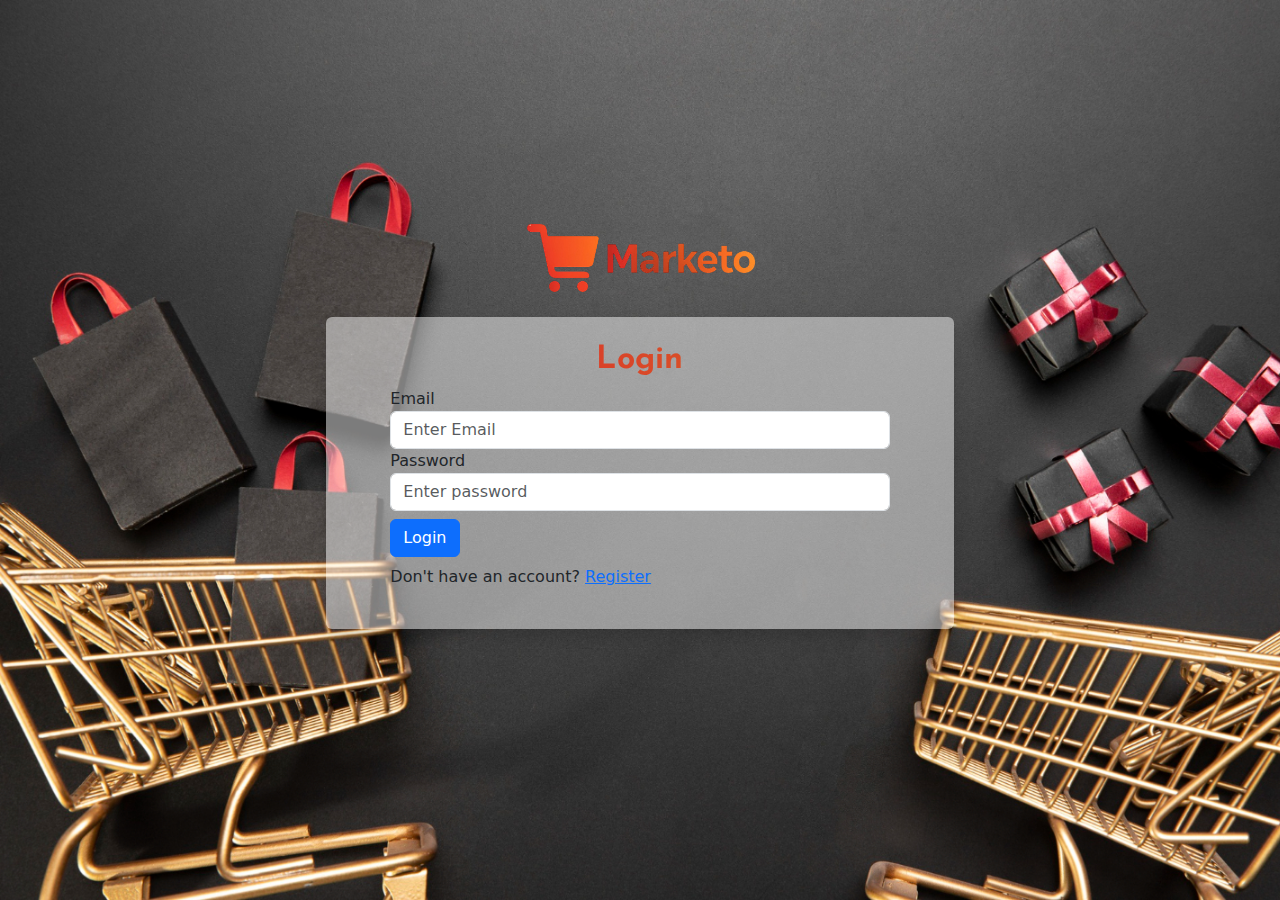
<file: index.html>
<!DOCTYPE html>
<html lang="en">

<head>
    <meta charset="UTF-8">
    <meta name="viewport" content="width=device-width, initial-scale=1.0">
    <title>Home</title>
    <link rel="stylesheet" href="css/bootstrap.min.css">
    <link rel="stylesheet" href="https://cdn.jsdelivr.net/npm/bootstrap-icons@1.11.3/font/bootstrap-icons.min.css">
    <link rel="stylesheet" href="css/style.css">
</head>

<body>
    <header>
        <nav class="navbar navbar-expand-lg bg-white">
            <div class="container align-items-center">
                <a class="navbar-brand d-flex align-items-center text-uppercase" href="index.html">
                    <h1 class="nav_header fw-bold"><img class="logo" src="images/logo.png" alt=""></h1>
                </a>
                <button class="navbar-toggler" type="button" data-bs-toggle="collapse"
                    data-bs-target="#navbarNavDropdown" aria-controls="navbarNavDropdown" aria-expanded="false"
                    aria-label="Toggle navigation">
                    <span class="navbar-toggler-icon"></span>
                </button>
                <div class="collapse navbar-collapse justify-content-end" id="navbarNavDropdown">
                    <ul class="navbar-nav align-items-center gap-3">
                        <li class="nav-item">
                            <a class="nav-link active" aria-current="page" href="index.html">Home</a>
                        </li>
                        <li class="nav-item">
                            <a class="nav-link" aria-current="page" href="ourproducts.html">Our Products</a>
                        </li>
                        <li class="nav-item">
                            <a class="nav-link fs-4 position-relative" href="carts.html"><i class="bi bi-cart4"></i>
                                <span
                                    class="position-absolute top-25 start-50 p-2 bg-danger border border-light rounded-circle"
                                    id="cart-count-indicator"> </span>
                            </a>
                        </li>
                        <li class="nav-item">
                            <a class="nav-link" onclick="logout()">Logout</a>
                        </li>

                    </ul>
                </div>
            </div>
        </nav>
    </header>

    <div class="container home-slider-container">
        <div class="home-slider">
            <div>
                <div class="slide1 slider">
                    <div class="slide-body d-flex flex-column justify-content-center align-items-center w-100 h-100">
                        <h2 class="fw-bold">Welcome to Marketo</h2>
                        <p class="fs-4 p-4">Buy the best products from Marketo</p>
                    </div>
                </div>
                <div class="slide2 slider">
                    <div class="slide-body d-flex flex-column justify-content-center align-items-center w-100 h-100">
                    </div>
                </div>
                <div class="slide3 slider">
                    <div class="slide-body d-flex flex-column justify-content-center align-items-center w-100 h-100">
                        <h2 class="fw-bold">Black Friday</h2>
                        <p class="fs-4 p-4">get 50% off</p>
                    </div>
                </div>
            </div>
            <div class="container d-flex justify-content-between slider-controller">
                <button class="btn btn-danger fs-4 rounded-circle" id="prev-btn" onclick="prevSlide()"><i
                        class="bi bi-chevron-left"></i></button>
                <button class="btn btn-danger fs-4 rounded-circle" id="next-btn" onclick="nextSlide()"><i
                        class="bi bi-chevron-right"></i></button>
            </div>
        </div>

    </div>


    <!-- ========================= Categories Section ========================== -->
    <div class="categories-section">
        <div class="container d-flex flex-column align-items-center">
            <h2 class="title h1 my-5">Our Categories</h2>
            <div class="row justify-content-between gap-3 my-5 w-100">
                <div class="col justify-content-center d-flex flex-column align-items-center">
                    <i class="bi bi-laptop fs-1"></i>
                    <h5>Electronics</h5>
                </div>
                <div class="col justify-content-center d-flex flex-column align-items-center">
                    <i class="bi bi-house-fill fs-1"></i>
                    <h5>Home</h5>
                </div>
                <div class="col justify-content-center d-flex flex-column align-items-center">
                    <i class="bi bi-bicycle fs-1"></i>
                    <h5>Sports</h5>
                </div>
                <div class="col justify-content-center d-flex flex-column align-items-center">
                    <i class="bi bi-laptop fs-1"></i>
                    <h5>Outdoor</h5>
                </div>
                <div class="col justify-content-center d-flex flex-column align-items-center">
                    <i class="bi bi-signpost-split fs-1"></i>
                    <h5>Outdoor</h5>
                </div>
                <div class="col justify-content-center d-flex flex-column align-items-center">
                    <i class="bi bi-backpack4 fs-1"></i>
                    <h5>Accessories</h5>
                </div>
                <div class="col justify-content-center d-flex flex-column align-items-center">
                    <i class="bi bi-emoji-sunglasses fs-1"></i>
                    <h5>Fashion</h5>
                </div>
            </div>
        </div>
    </div>

    <!-- ======================== Products Section ======================== -->
    <div class="products-section my-5">
        <div class="container d-flex flex-column align-items-center">
            <h2 class="title h1 my-5">Our Products</h2>
            <div class="row justify-content-evenly products-container">

            </div>
            <a class="btn btn-danger my-5" href="ourproducts.html">See More <i class="bi bi-arrow-right"></i></a>
        </div>
    </div>

    <!-- ========================= Services section ========================== -->

    <div class="services-section my-5">
        <div class="container d-flex flex-column align-items-center">
            <h2 class="title my-5 h1">Our Services</h2>
            <div class="row justify-content-between gap-3 my-5 w-100">
                <div class="col-10 col-sm-5 col-md-3 row">
                    <i class="bi bi-truck fs-1 col-3"></i>
                    <div class="service-body col">
                        <h5>Free Shipping</h5>
                        <p>On all orders over $100</p>
                    </div>
                </div>
                <div class="col-10 col-sm-5 col-md-3 row">
                    <i class="bi bi-credit-card-2-front fs-1 col-3"></i>
                    <div class="service-body col">
                        <h5>Secure Payment</h5>
                        <p>100% secure payment</p>
                    </div>
                </div>
                <div class="col-10 col-sm-5 col-md-3 row">
                    <i class="bi bi-headset fs-1 col-3"></i>
                    <div class="service-body col">
                        <h5>24/7 Support</h5>
                        <p>Customer support</p>
                    </div>
                </div>
            </div>

        </div>
    </div>
    <!-- ========================= Footer Section ========================== -->
    <footer class="footer">
        <div class="container">
            <div class="row">
                <div class="col-md-5 mb-4 mb-md-0">
                    <h5>About Marketo</h5>
                    <p>Your one-stop shop for all your online shopping needs. We offer quality products at
                        competitive
                        prices with fast delivery.</p>
                    <div class="social-icons">
                        <a href="#" class="me-2"><i class="bi bi-facebook"></i></a>
                        <a href="#" class="me-2"><i class="bi bi-twitter-x"></i></a>
                        <a href="#" class="me-2"><i class="bi bi-instagram"></i></a>
                        <a href="#" class="me-2"><i class="bi bi-linkedin"></i></a>
                    </div>
                </div>
                <div class="col-md-2 mb-4 mb-md-0">
                    <h5>Quick Links</h5>
                    <ul class="list-unstyled">
                        <li><a href="index.html">Home</a></li>
                        <li><a href="carts.html">Carts</a></li>
                        <li><a href="ourproducts.html">Our Products</a></li>
                    </ul>
                </div>



                <div class="col-md-5">
                    <h5>Contact Us</h5>
                    <ul class="list-unstyled">
                        <li><i class="fbi bi-geo-alt-fill me-2"></i> 123 Market St, City, Country</li>
                        <li><i class="bi bi-telephone me-2"></i> +1 234 567 890</li>
                        <li><i class="bi bi-envelope-at me-2"></i> info@emarket.com</li>
                    </ul>
                    <h5 class="mt-3">Newsletter</h5>
                    <form class="mb-3">
                        <div class="input-group">
                            <input type="email" class="form-control" placeholder="Your email">
                            <button class="btn btn-danger" type="submit">Subscribe</button>
                        </div>
                    </form>
                </div>
            </div>
        </div>
    </footer>

    <div class="footer-bottom text-center py-3">
        <div class="container">
            <div class="row">
                <div class="col-md-6 text-md-start">
                    &copy; 2023 E-Market. All rights reserved.
                </div>
                <div class="col-md-6 text-md-end">
                    <a href="#" class="me-2">Privacy Policy</a>
                    <a href="#" class="me-2">Terms of Service</a>
                    <a href="#">Sitemap</a>
                </div>
            </div>
        </div>
    </div>


    <button class="btn fs-4 text-white bg-secondary rounded-circle" id="scroll-to-top-btn" onclick="scrollToTop()"><i
            class="bi bi-arrow-up"></i></button>
            
    <script src="js/bootstrap.bundle.min.js"></script>
    <script src="js/main.js"></script>
</body>

</html>
</file>
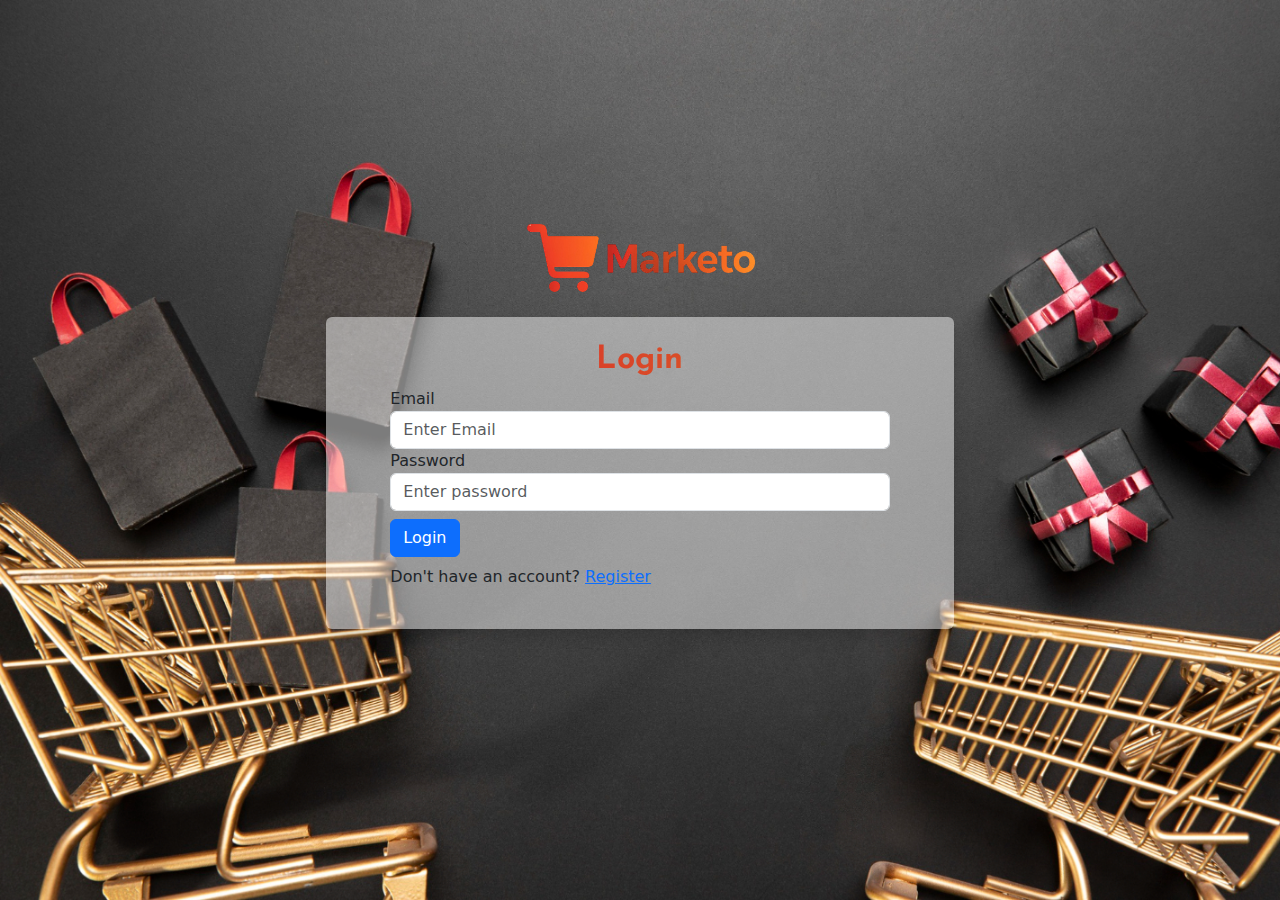
<file: carts.html>
<!DOCTYPE html>
<html lang="en">

<head>
    <meta charset="UTF-8">
    <meta name="viewport" content="width=device-width, initial-scale=1.0">
    <title>Carts</title>
    <link rel="stylesheet" href="css/bootstrap.min.css">
    <link rel="stylesheet" href="https://cdn.jsdelivr.net/npm/bootstrap-icons@1.11.3/font/bootstrap-icons.min.css">
    <link rel="stylesheet" href="css/style.css">
</head>

<body>
    <div class="loader vh-100 d-flex justify-content-center align-items-center">
        <img src="images/loading.gif" alt="">
    </div>
    <header>
        <nav class="navbar navbar-expand-lg bg-white ">
            <div class="container align-items-center">
                <a class="navbar-brand  text-uppercase" href="index.html">
                    <h1 class="nav_header fw-bold"><img class="logo" src="images/logo.png" alt=""></h1>
                </a>
                <button class="navbar-toggler" type="button" data-bs-toggle="collapse"
                    data-bs-target="#navbarNavDropdown" aria-controls="navbarNavDropdown" aria-expanded="false"
                    aria-label="Toggle navigation">
                    <span class="navbar-toggler-icon"></span>
                </button>
                <div class="collapse navbar-collapse justify-content-end" id="navbarNavDropdown">
                    <ul class="navbar-nav align-items-center gap-3">
                        <li class="nav-item">
                            <a class="nav-link" aria-current="page" href="index.html">Home</a>
                        </li>
                        <li class="nav-item">
                            <a class="nav-link" aria-current="page" href="ourproducts.html">Our Products</a>
                        </li>
                        <li class="nav-item">
                            <a class="nav-link fs-4 position-relative active" href="carts.html"><i
                                    class="bi bi-cart4"></i>
                                <span
                                    class="position-absolute top-25 start-50 p-2 bg-danger border border-light rounded-circle"
                                    id="cart-count-indicator"> </span>
                            </a>
                        </li>
                        <li class="nav-item">
                            <a class="nav-link" onclick="logout()">Logout</a>
                        </li>

                    </ul>
                </div>
            </div>
        </nav>
    </header>


    <div class="container">
        <div class="row carts-container justify-content-center">


        </div>
        <p>Total Price: <span class="total-price"></span></p>
        <a class="btn btn-danger mb-5" id="checkout-btn">Checkout</a>
    </div>

    <!-- ========================= Footer Section ========================== -->
    <footer class="footer">
        <div class="container">
            <div class="row">
                <div class="col-md-5 mb-4 mb-md-0">
                    <h5>About Marketo</h5>
                    <p>Your one-stop shop for all your online shopping needs. We offer quality products at
                        competitive
                        prices with fast delivery.</p>
                    <div class="social-icons">
                        <a href="#" class="me-2"><i class="bi bi-facebook"></i></a>
                        <a href="#" class="me-2"><i class="bi bi-twitter-x"></i></a>
                        <a href="#" class="me-2"><i class="bi bi-instagram"></i></a>
                        <a href="#" class="me-2"><i class="bi bi-linkedin"></i></a>
                    </div>
                </div>
                <div class="col-md-2 mb-4 mb-md-0">
                    <h5>Quick Links</h5>
                    <ul class="list-unstyled">
                        <li><a href="index.html">Home</a></li>
                        <li><a href="carts.html">Carts</a></li>
                        <li><a href="ourproducts.html">Our Products</a></li>
                    </ul>
                </div>



                <div class="col-md-5">
                    <h5>Contact Us</h5>
                    <ul class="list-unstyled">
                        <li><i class="fbi bi-geo-alt-fill me-2"></i> 123 Market St, City, Country</li>
                        <li><i class="bi bi-telephone me-2"></i> +1 234 567 890</li>
                        <li><i class="bi bi-envelope-at me-2"></i> info@emarket.com</li>
                    </ul>
                    <h5 class="mt-3">Newsletter</h5>
                    <form class="mb-3">
                        <div class="input-group">
                            <input type="email" class="form-control" placeholder="Your email">
                            <button class="btn btn-danger" type="submit">Subscribe</button>
                        </div>
                    </form>
                </div>
            </div>
        </div>
    </footer>

    <div class="footer-bottom text-center py-3">
        <div class="container">
            <div class="row">
                <div class="col-md-6 text-md-start">
                    &copy; 2023 E-Market. All rights reserved.
                </div>
                <div class="col-md-6 text-md-end">
                    <a href="#" class="me-2">Privacy Policy</a>
                    <a href="#" class="me-2">Terms of Service</a>
                    <a href="#">Sitemap</a>
                </div>
            </div>
        </div>
    </div>

    <button class="btn fs-4 text-white bg-secondary rounded-circle" id="scroll-to-top-btn" onclick="scrollToTop()"><i
            class="bi bi-arrow-up"></i></button>
    <script src="js/bootstrap.bundle.min.js"></script>
    <script src="js/main.js"></script>
</body>

</html>
</file>
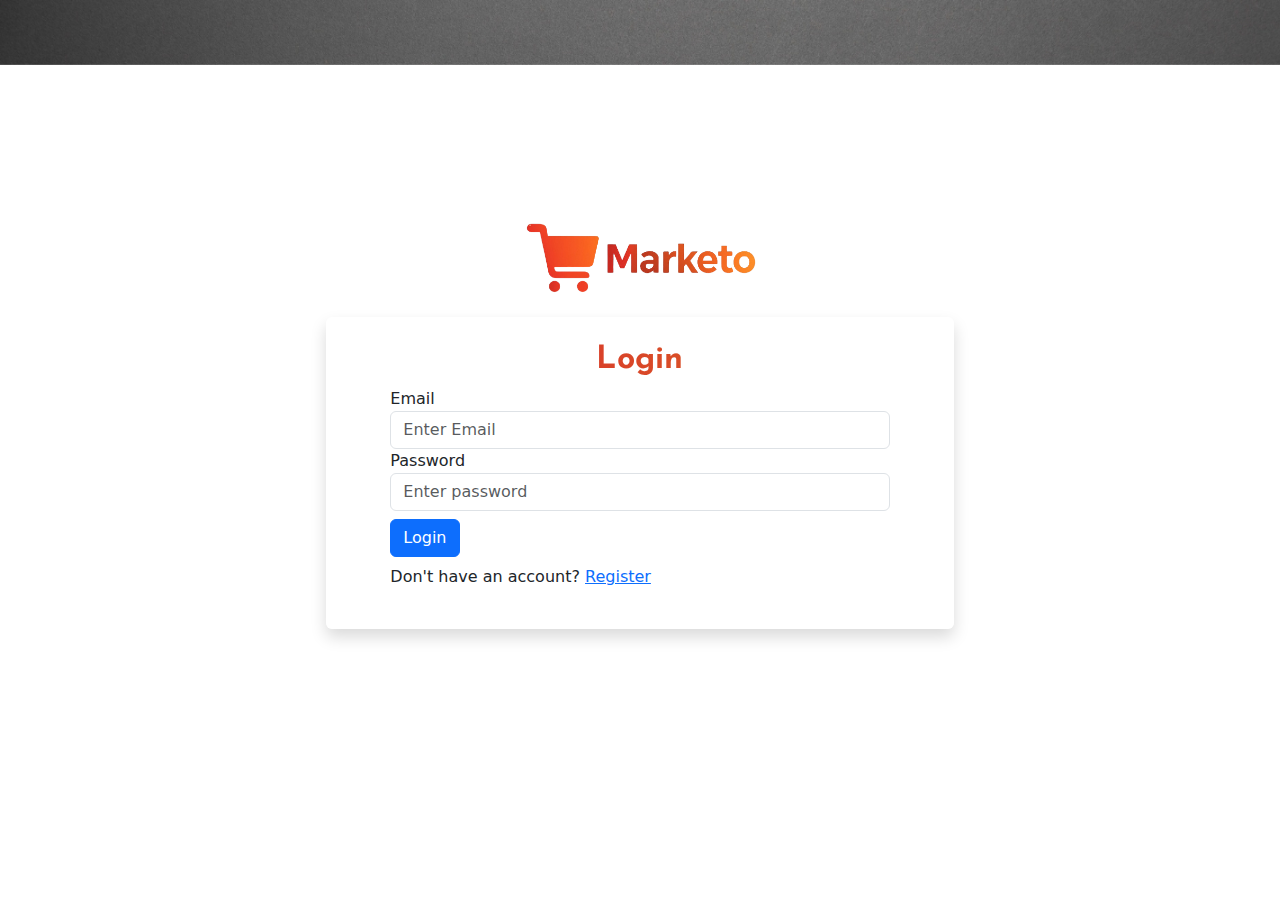
<file: checkout.html>
<!DOCTYPE html>
<html lang="en">

<head>
    <meta charset="UTF-8">
    <meta name="viewport" content="width=device-width, initial-scale=1.0">
    <title>Checkout</title>
    <link rel="stylesheet" href="css/bootstrap.min.css">
    <link rel="stylesheet" href="https://cdn.jsdelivr.net/npm/bootstrap-icons@1.11.3/font/bootstrap-icons.min.css">
    <link rel="stylesheet" href="css/style.css">
</head>

<body>
    <div class="loader vh-100 d-flex justify-content-center align-items-center">
        <img src="images/loading.gif" alt="">
    </div>
    
    <div class="container-fluid checkout-container">
        <div class="row m-0 align-items-center h-100 justify-content-center">
            <div class="col-12">
                <h1 id="order-snipped-header" class="text-center text-white">Your Order Snipped Successfully!</h1>
                <p class="text-center text-white fs-4">Feel free to Visit Us <a href="index.html" class="text-white">Go
                        to Home <i class="bi bi-arrow-right"></i></a></p>
            </div>
        </div>
    </div>

    <script src="js/bootstrap.bundle.min.js"></script>
    <script src="js/main.js"></script>
</body>

</html>
</file>
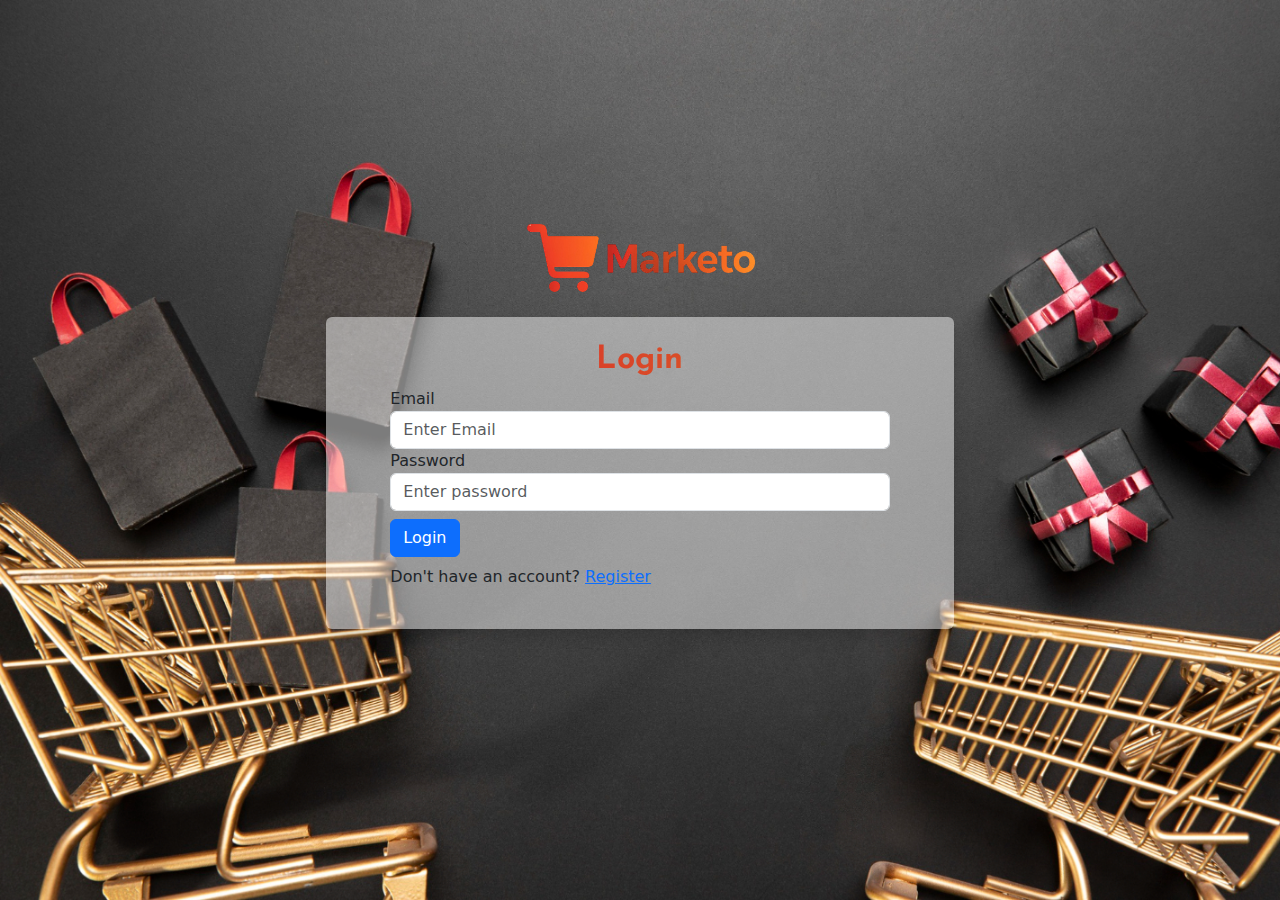
<file: login.html>
<!DOCTYPE html>
<html lang="en">

<head>
    <meta charset="UTF-8">
    <meta name="viewport" content="width=device-width, initial-scale=1.0">
    <title>Login</title>
    <link rel="stylesheet" href="css/bootstrap.min.css">
    <link rel="stylesheet" href="css/style.css">
</head>

<body>
    <div class="row vh-100 align-items-center p-0 m-0" id="login">
        <div class="container d-flex flex-column gap-3 align-items-center justify-content-center">
            <div class="logo-container d-flex justify-content-center pb-2">
                <img class="logo" src="images/logo.png" alt="">
            </div>
            <div class="row col-9 col-md-6 h-50 py-4 shadow mb-5 bg-body-tertiary form rounded">
                <div class="col-md-10 offset-md-1">
                    <h2 class="text-center">Login</h2>
                    <div class="form-group">
                        <label for="email">Email</label>
                        <input type="text" class="form-control" id="email" placeholder="Enter Email">
                    </div>
                    <div class="form-group">
                        <label for="password">Password</label>
                        <input type="password" class="form-control" id="password" placeholder="Enter password">
                    </div>
                    <button onclick="login()" class="btn btn-primary my-2">Login</button>
                    <span id="error" class="text-danger"></span>
                    <p>Don't have an account? <a href="register.html">Register</a></p>
                </div>
            </div>
        </div>
    </div>
    <script src="js/validation.js"></script>
</body>

</html>
</file>
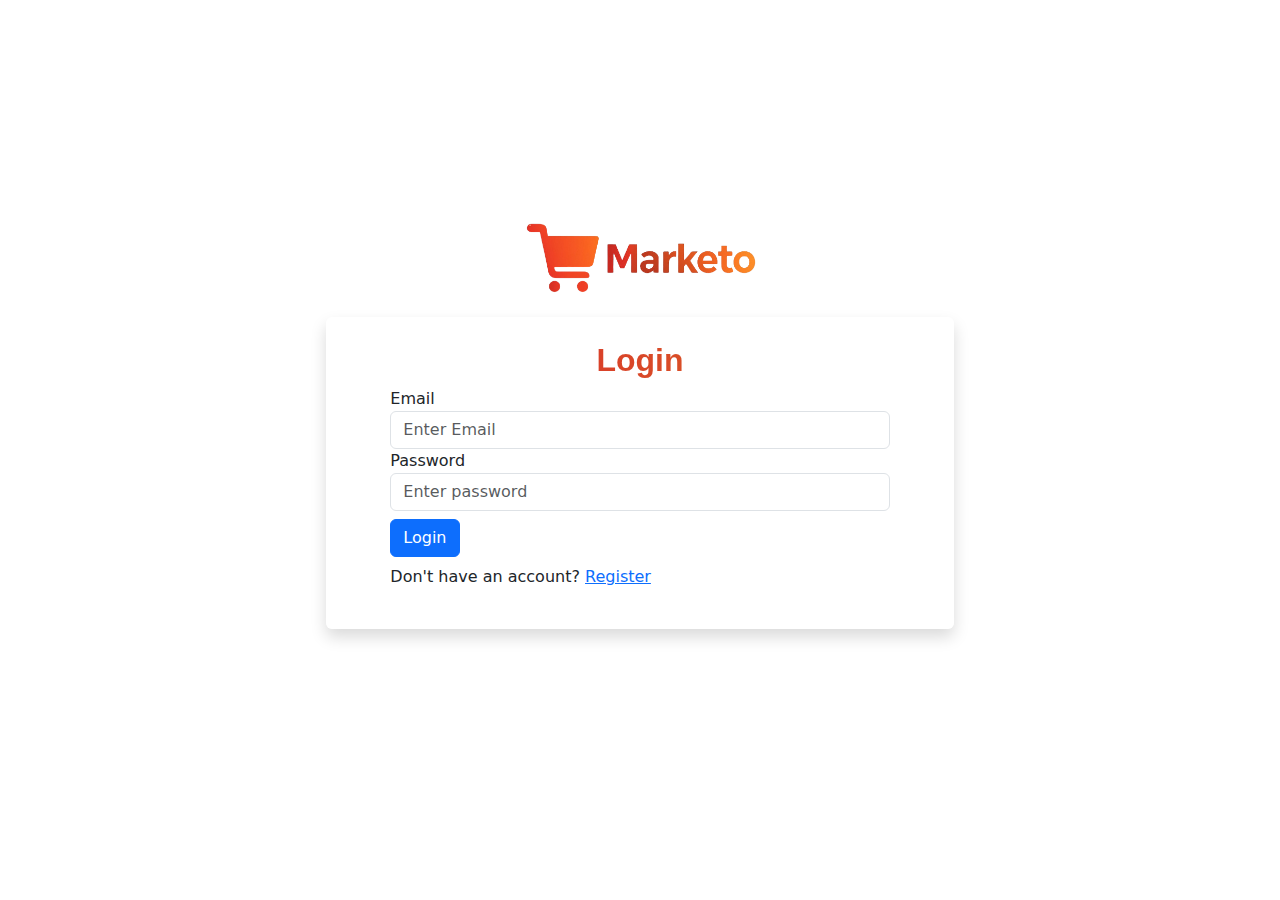
<file: ourproducts.html>
<!DOCTYPE html>
<html lang="en">

<head>
    <meta charset="UTF-8">
    <meta name="viewport" content="width=device-width, initial-scale=1.0">
    <title>Our Products</title>
    <link rel="stylesheet" href="css/bootstrap.min.css">
    <link rel="stylesheet" href="https://cdn.jsdelivr.net/npm/bootstrap-icons@1.11.3/font/bootstrap-icons.min.css">
    <link rel="stylesheet" href="css/style.css">
</head>

<body>
    <div class="loader vh-100 d-flex justify-content-center align-items-center">
        <img src="images/loading.gif" alt="">
    </div>
    <header>
        <nav class="navbar navbar-expand-lg bg-white">
            <div class="container align-items-center">
                <a class="navbar-brand  text-uppercase" href="index.html">
                    <h1 class="nav_header fw-bold"><img class="logo" src="images/logo.png" alt=""></h1>
                </a>
                <button class="navbar-toggler" type="button" data-bs-toggle="collapse"
                    data-bs-target="#navbarNavDropdown" aria-controls="navbarNavDropdown" aria-expanded="false"
                    aria-label="Toggle navigation">
                    <span class="navbar-toggler-icon"></span>
                </button>
                <div class="collapse navbar-collapse justify-content-end" id="navbarNavDropdown">
                    <ul class="navbar-nav align-items-center gap-3">
                        <li class="nav-item">
                            <a class="nav-link" aria-current="page" href="index.html">Home</a>
                        </li>
                        <li class="nav-item">
                            <a class="nav-link active" aria-current="page" href="ourproducts.html">Our Products</a>
                        </li>
                        <li class="nav-item">
                            <a class="nav-link fs-4 position-relative" href="carts.html"><i class="bi bi-cart4"></i>
                                <span
                                    class="position-absolute top-25 start-50 p-2 bg-danger border border-light rounded-circle"
                                    id="cart-count-indicator"> </span>
                            </a>
                        </li>
                        <li class="nav-item">
                            <a class="nav-link" onclick="logout()">Logout</a>
                        </li>

                    </ul>
                </div>
            </div>
        </nav>
    </header>

    <div class="container">
        <div class="products-main-container">
            <h2 class="text-center h1 my-5">Our Products</h2>
            <div class="container d-flex justify-content-center gap-3 flex-wrap category-filters-container mb-4">

            </div>
            <div class="row justify-content-around mb-4">
                <div class="col-md-5 col-lg-3 mb-3">
                    <input type="text" class="form-control name-input" placeholder="Product Keyword">
                </div>
                <div class="col-md-5 col-lg-3 mb-3">
                    <input type="number" min="1" class="form-control min-price-input" placeholder="Min Price">
                </div>
                <div class="col-md-5 col-lg-3 mb-3">
                    <input type="number" min="1" class="form-control max-price-input" placeholder="Max Price">
                </div>
                <div class="col-md-5 col-lg-3 mb-3">
                    <button class="w-100 btn btn-danger px-5" onclick="filterProductsPrice()">Filter</button>
                </div>
            </div>
            <div class="row flex-colmn product-container justify-content-evenly">
            </div>
        </div>
    </div>

    <!-- ========================= Footer Section ========================== -->
    <footer class="footer">
        <div class="container">
            <div class="row">
                <div class="col-md-5 mb-4 mb-md-0">
                    <h5>About Marketo</h5>
                    <p>Your one-stop shop for all your online shopping needs. We offer quality products at
                        competitive
                        prices with fast delivery.</p>
                    <div class="social-icons">
                        <a href="#" class="me-2"><i class="bi bi-facebook"></i></a>
                        <a href="#" class="me-2"><i class="bi bi-twitter-x"></i></a>
                        <a href="#" class="me-2"><i class="bi bi-instagram"></i></a>
                        <a href="#" class="me-2"><i class="bi bi-linkedin"></i></a>
                    </div>
                </div>
                <div class="col-md-2 mb-4 mb-md-0">
                    <h5>Quick Links</h5>
                    <ul class="list-unstyled">
                        <li><a href="index.html">Home</a></li>
                        <li><a href="carts.html">Carts</a></li>
                        <li><a href="ourproducts.html">Our Products</a></li>
                    </ul>
                </div>



                <div class="col-md-5">
                    <h5>Contact Us</h5>
                    <ul class="list-unstyled">
                        <li><i class="fbi bi-geo-alt-fill me-2"></i> 123 Market St, City, Country</li>
                        <li><i class="bi bi-telephone me-2"></i> +1 234 567 890</li>
                        <li><i class="bi bi-envelope-at me-2"></i> info@emarket.com</li>
                    </ul>
                    <h5 class="mt-3">Newsletter</h5>
                    <form class="mb-3">
                        <div class="input-group">
                            <input type="email" class="form-control" placeholder="Your email">
                            <button class="btn btn-danger" type="submit">Subscribe</button>
                        </div>
                    </form>
                </div>
            </div>
        </div>
    </footer>

    <div class="footer-bottom text-center py-3">
        <div class="container">
            <div class="row">
                <div class="col-md-6 text-md-start">
                    &copy; 2023 E-Market. All rights reserved.
                </div>
                <div class="col-md-6 text-md-end">
                    <a href="#" class="me-2">Privacy Policy</a>
                    <a href="#" class="me-2">Terms of Service</a>
                    <a href="#">Sitemap</a>
                </div>
            </div>
        </div>
    </div>


    <button class="btn fs-4 text-white bg-secondary rounded-circle" id="scroll-to-top-btn" onclick="scrollToTop()"><i
            class="bi bi-arrow-up"></i></button>
    <script src="js/bootstrap.bundle.min.js"></script>
    <script src="js/main.js"></script>
</body>

</html>
</file>
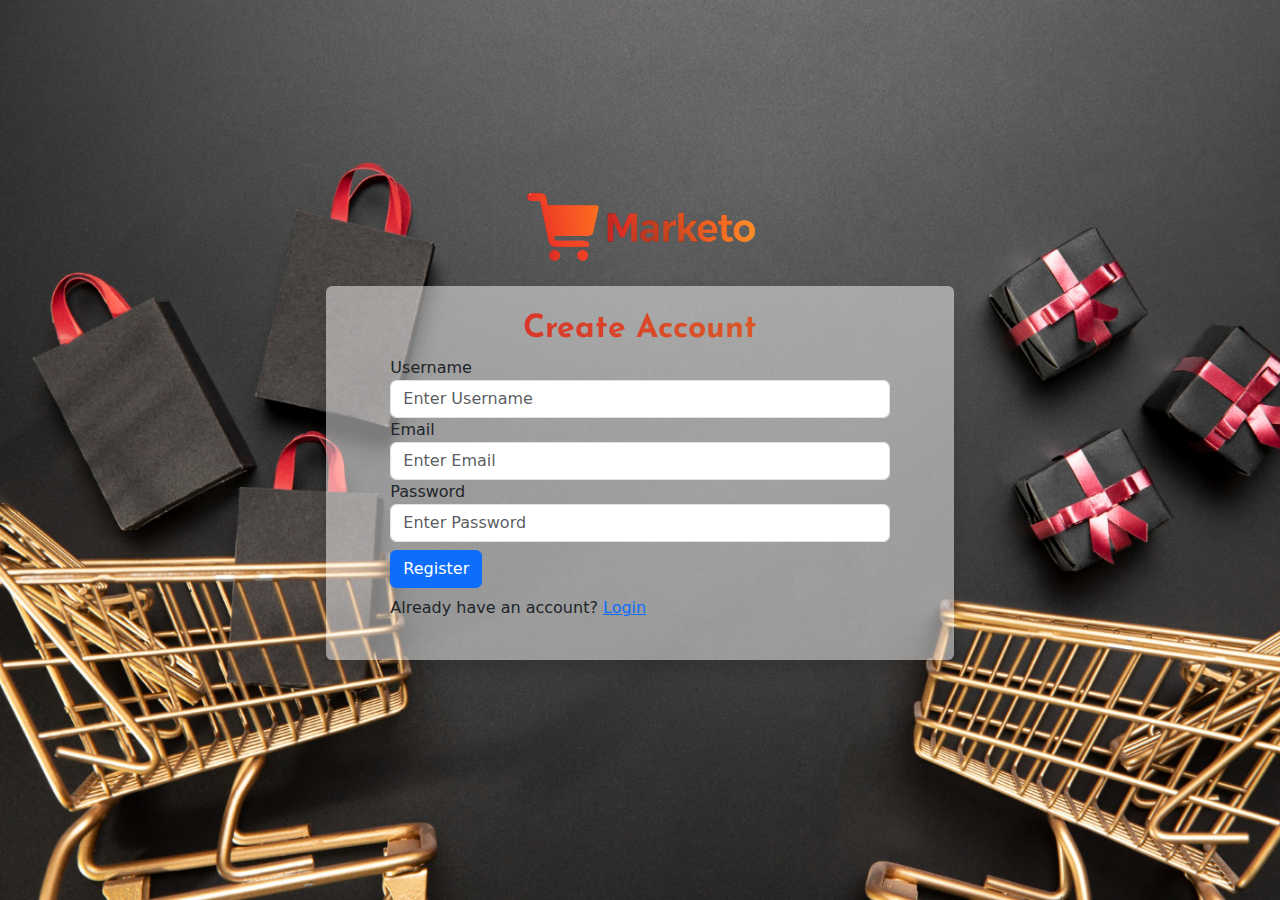
<file: register.html>
<!DOCTYPE html>
<html lang="en">

<head>
    <meta charset="UTF-8">
    <meta name="viewport" content="width=device-width, initial-scale=1.0">
    <title>Register</title>
    <link rel="stylesheet" href="css/bootstrap.min.css">
    <link rel="stylesheet" href="css/style.css">
</head>

<body>
    <div class="row vh-100 align-items-center p-0 m-0" id="register">
        <div class="d-flex flex-column gap-3 container align-items-center justify-content-center" >
            <div class="logo-container d-flex justify-content-center pb-2">
                <img class="logo" src="images/logo.png" alt="">
            </div>
            <div class="row col-9 col-md-6 h-50 py-4 bg-body-tertiary shadow mb-5 form rounded">
                <div class="col-md-10 offset-md-1">
                    <h2 class="text-center">Create Account</h2>
                    <div class="form-group">
                        <label for="username">Username</label>
                        <input type="text" class="form-control" id="username" placeholder="Enter Username">
                    </div>
                    <div class="form-group">
                        <label for="email">Email</label>
                        <input type="text" class="form-control" id="email" placeholder="Enter Email">
                    </div>
                    <div class="form-group">
                        <label for="password">Password</label>
                        <input type="password" class="form-control" id="password" placeholder="Enter Password">
                    </div>
                    <button onclick="register()" class="btn btn-primary my-2">Register</button>
                    <p>Already have an account? <a href="login.html">Login</a></p>
                </div>
            </div>
        </div>
    </div>
    <script src="js/validation.js"></script>
</body>

</html>
</file>
<file: css/style.css>
@import url("https://fonts.googleapis.com/css2?family=Josefin+Sans:ital,wght@0,100..700;1,100..700&display=swap");
@import url("https://fonts.googleapis.com/css2?family=Montserrat:ital,wght@0,100..900;1,100..900&display=swap");
h1,
h2,
h3,
h4,
h5,
h6 {
  /* font-size: 14px; */
  font-family: "Josefin Sans", sans-serif;
  font-weight: 600;
}
html {
  font-family: "Montserrat", sans-serif;
  padding: 0;
  margin: 0;
}
body {
  height: 100vh;
}
.btn:active {
  box-shadow: none !important;
  border: none !important;
}
.btn:hover {
  opacity: 0.8;
}
#scroll-to-top-btn {
  position: fixed;
  bottom: 40px;
  right: 40px;
  z-index: 99;
  font-size: 18px;
}

.h1,
h2,
.categories-section .col:hover {
  background: linear-gradient(to right, #d9232d, #d96c23);
  -webkit-background-clip: text;
  background-clip: text;
  color: transparent;
  font-weight: bold;
}
.card {
  box-shadow: 0 0 10px 3px rgba(108, 98, 98, 0.2);
  transition: all 0.3s ease-in-out;
  img {
    max-height: 250px;
    width: 100%;
  }
  a:hover {
    transform: scale(1.2);
  }
}
.card:hover {
  box-shadow: 0 0 8px 4px #c45d62;
  outline: 0.5px solid #d9232d;
}
/* ========================= Login Page ======================== */
#login,
#register {
  background-image: url("../images/login_bg.jpg");
  background-size: cover;
  .logo {
    height: 70px;
  }
  .form {
    background-color: #ffffff7c !important;
  }
}
.is-invalid {
  border: 1px solid red;
}
/* ========================= Navbar ======================== */
.logo {
  transition: all 0.3s ease-in-out;
  height: 43px;
}
.logo:hover {
  opacity: 0.8;
  transform: scale(1.1);
}

header {
  position: fixed;
  z-index: 100;
  background-color: #fff !important;
  box-shadow: 0 0 10px 3px rgba(108, 98, 98, 0.2);
  width: 100%;
  nav {
    padding: 20px 50px;
    .nav_header {
      color: #556270;
      font-size: 1.7rem;
    }
    .nav-link {
      transition: all 0.3s ease-in-out;
      #cart-count-indicator {
        display: none;
      }
      box-sizing: border-box;
      border-bottom: 2px solid transparent;
    }
    .active,
    .nav-link:hover {
      border-bottom: 2px solid #d9232d;
      color: #d9232d !important;
      cursor: pointer;
    }
    li {
      transition: all 0.3s ease-in-out;
    }
    li:hover {
      transform: scale(1.12);
    }
  }
}
@media screen and (max-width: 600px) {
  header {
    height: 75px;
    nav {
      padding: 20px 10px;
    }
  }
}

/* ========================= Home Page ======================== */
.home-slider-container,
.products-main-container,
.product-info-container,
.checkout-container,
.carts-container {
  padding: 100px 10px 50px;

  min-height: 60vh;
  .category-container {
    transition: all 0.5s ease-in-out;
  }
}

.products-main-container,
.products-container {
  .card:hover {
    transform: scale(1.05);
    -webkit-transform: scale(1.05);
    -moz-transform: scale(1.05);
    -ms-transform: scale(1.05);
    -o-transform: scale(1.05);
  }
}

.product-info-container {
  img {
    min-height: 60vh;
  }
}
.container {
  overflow-x: hidden;
  .home-slider {
    position: relative;
    width: 100%;
    .slider {
      transition: all 0.3s ease-in-out;
      height: 500px;
      background-repeat: no-repeat;
      background-size: cover;
      background-position: center center;
    }
    .slide1 {
      background-image: url("../images/home/slide1.png");
    }
    .slide2 {
      background-image: url("../images/home/slide2.png");
      display: none;
    }
    .slide3 {
      background-image: url("../images/home/slide3.png");
      display: none;
    }
    .slide-body {
      color: #f8f8f8d5;
      background: #49494981;
    }
  }

  .slider-controller {
    position: absolute;
    top: 50%;
  }
}

.categories-section {
  margin: 100px 0;
  background-color: #eee;
  .col {
    transition: all 0.3s ease-in-out;
  }
  .col:hover {
    cursor: pointer;
    transform: scale(1.1);
  }
}
.services-section {
  margin: 100px 0;
  background-color: #eee;
  p {
    color: #556270;
  }
}
/* ============================ carts section =========================== */
.carts-container {
  .card {
    height: fit-content;
  }
}

/* ========================= Our Product =========================== */
.products-main-container {
  overflow-x: hidden;
  img {
    width: 100%;
    transition: all 0.2s ease-in;
    -webkit-transition: all 0.2s ease-in;
    -moz-transition: all 0.2s ease-in;
    -ms-transition: all 0.2s ease-in;
    -o-transition: all 0.2s ease-in;
  }
}

/* ========================= Product Page ======================== */
.product-container {
  padding: 0 10px;
  .product-image {
    height: 600px !important;
  }
}
@media only screen and (max-width: 600px) {
  .product-container {
    .product-image {
      height: 400px !important;
    }
  }
}

/* ========================= Checkout Page ======================== */
.checkout-container {
  background-image: url("../images/checkout-bg.jpg");
  background-size: cover;
  background-position: center center;
  background-repeat: no-repeat;
  height: 100%;
}

/* ========================== footer ========================== */
.footer {
  background-color: #343a40;
  color: white;
  padding: 2rem 0;
}
.footer a {
  color: #adb5bd;
  text-decoration: none;
}
.footer a:hover {
  color: white;
}
.footer-bottom {
  color: #ccc;
  background-color: #212529 !important;
  padding: 1rem 0;
}
</file>
